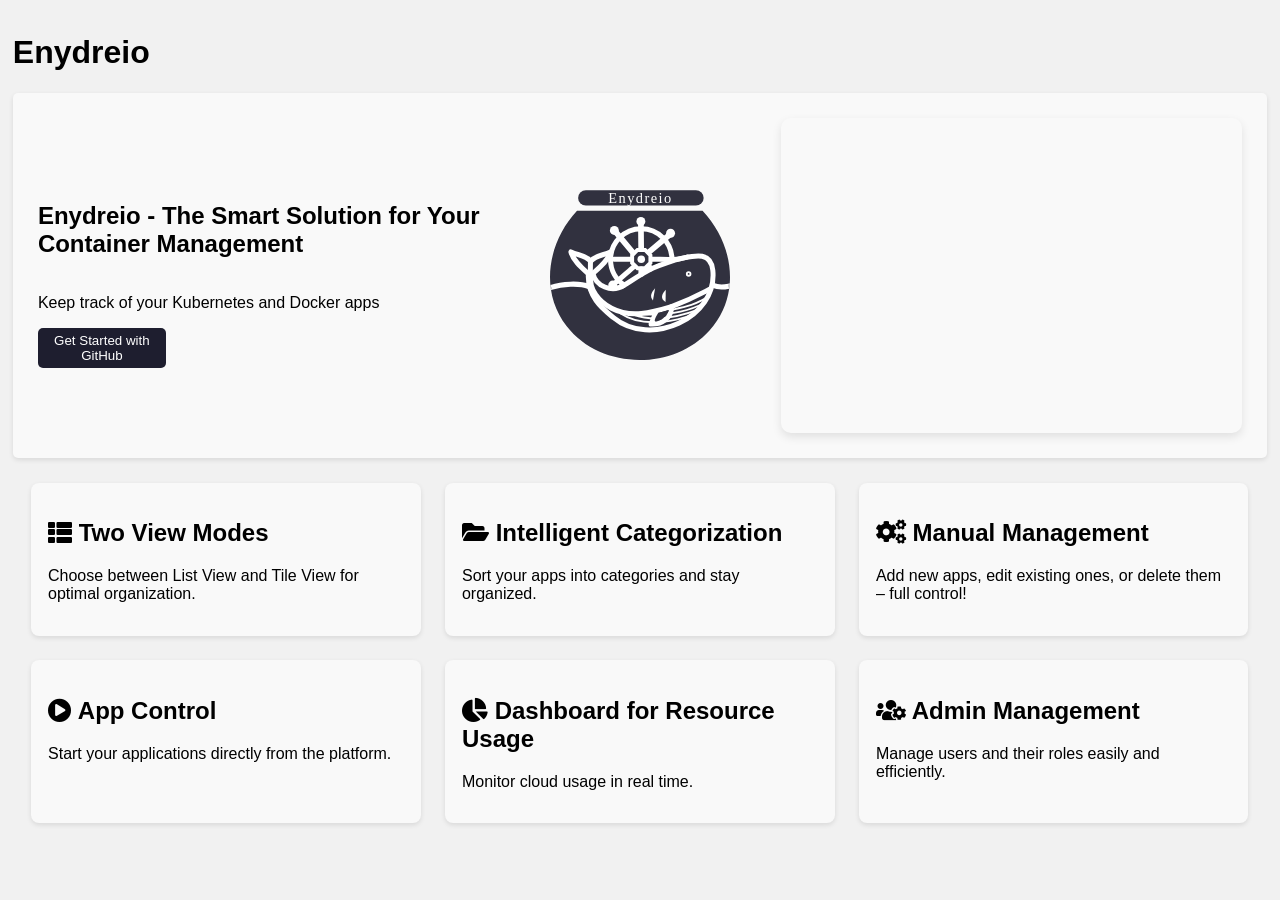
<file: index.html>
<!DOCTYPE html>
<html lang="en">
<head>
    <meta charset="UTF-8">
    <meta name="viewport" content="width=device-width, initial-scale=1.0">
    <meta name="google-site-verification" content="QwMRMCzQ2zqBFNwZtDnfNL9hdr1hWrQSwY0lmMOeIVY" />
    <title>Enydreio - Landing Page</title>
    <link rel="stylesheet" href="../styles/LandingPage.css">
    <link href="https://cdnjs.cloudflare.com/ajax/libs/font-awesome/5.15.4/css/all.min.css" rel="stylesheet">
    <script defer src="../scripts/LandingPage.js"></script>
</head>
<body>
    <main class="main-content">
        <h1>Enydreio</h1>
        <section class="introduction">
            <div class="text header-container">
                <h1>Enydreio - The Smart Solution for Your Container Management</h1>
                <p>Keep track of your Kubernetes and Docker apps</p>
                <a href="https://github.com/Enydreio" target="_blank"><button id="get-started-button">Get Started with GitHub</button></a>
            </div>
            <div class="logo-container header-container">
                <img src="../assets/logo.svg" alt="Logo" class="logo">
            </div>
            <div class="slideshow-container header-container">
                <img class="slide" src="assets/pic1.png" alt="Picture 1">
                <img class="slide" src="assets/pic2.png" alt="Picture 2">
                <img class="slide" src="assets/pic3.png" alt="Picture 3">
                <img class="slide" src="assets/pic4.png" alt="Picture 4">
                <img class="slide" src="assets/pic5.png" alt="Picture 5">
                <img class="slide" src="assets/pic6.png" alt="Picture 6">
                <img class="slide" src="assets/pic7.png" alt="Picture 7">
                <img class="slide" src="assets/pic8.png" alt="Picture 8">
                <img class="slide" src="assets/pic9.png" alt="Picture 9">
                <img class="slide" src="assets/pic10.png" alt="Picture 10">
                <img class="slide" src="assets/pic11.png" alt="Picture 11">
            </div>
        </section>
        <section class="features">
            <div class="feature">
                <h2><i class="fas fa-th-list"></i> Two View Modes</h2>
                <p>Choose between List View and Tile View for optimal organization.</p>
            </div>
            <div class="feature">
                <h2><i class="fas fa-folder-open"></i> Intelligent Categorization</h2>
                <p>Sort your apps into categories and stay organized.</p>
            </div>
            <div class="feature">
                <h2><i class="fas fa-cogs"></i> Manual Management</h2>
                <p>Add new apps, edit existing ones, or delete them – full control!</p>
            </div>
            <div class="feature">
                <h2><i class="fas fa-play-circle"></i> App Control</h2>
                <p>Start your applications directly from the platform.</p>
            </div>
            <div class="feature">
                <h2><i class="fas fa-chart-pie"></i> Dashboard for Resource Usage</h2>
                <p>Monitor cloud usage in real time.</p>
            </div>
            <div class="feature">
                <h2><i class="fas fa-users-cog"></i> Admin Management</h2>
                <p>Manage users and their roles easily and efficiently.</p>
            </div>
        </section>
    </main>
</body>
</html>
</file>
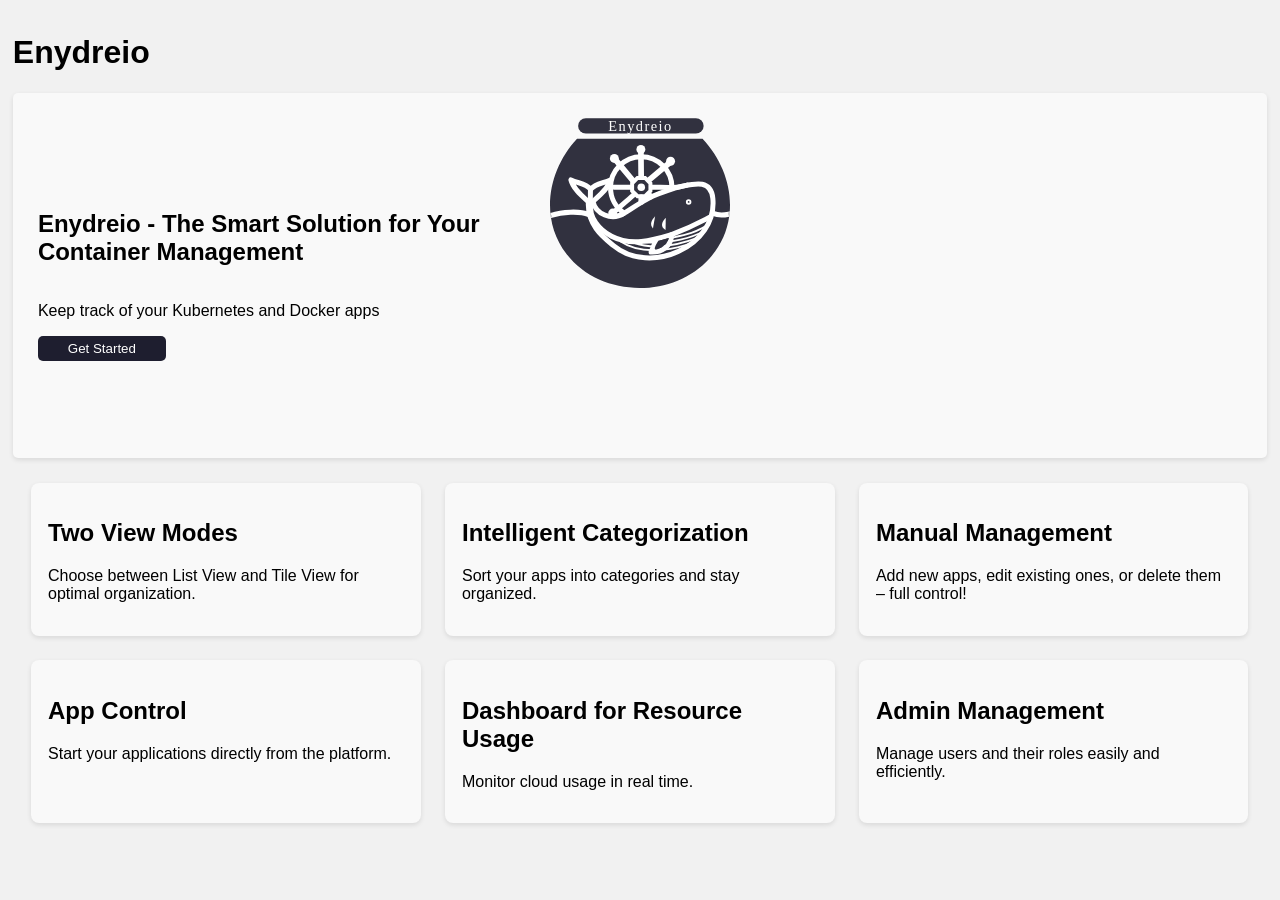
<file: views/LandingPage.html>
<!DOCTYPE html>
<html lang="en">
<head>
    <meta charset="UTF-8">
    <meta name="viewport" content="width=device-width, initial-scale=1.0">
    <title>Enydreio - Landing Page</title>
    <link rel="stylesheet" href="../styles/LandingPage.css">
    <script defer src="../scripts/LandingPage.js"></script>
</head>
<body>
    <main class="main-content">
        <h1>Enydreio</h1>
        <section class="introduction">
            <div class="text">
                <h1>Enydreio - The Smart Solution for Your Container Management</h1>
                <p>Keep track of your Kubernetes and Docker apps</p>
                <a href="http://localhost:8081" target="_blank"><button id="get-started-button">Get Started</button></a>
            </div>
            <div class="logo-container">
                <img src="../assets/logo.svg" alt="Logo" class="logo">
            </div>
        </section>
        <section class="features">
            <div class="feature">
                <h2>Two View Modes</h2>
                <p>Choose between List View and Tile View for optimal organization.</p>
            </div>
            <div class="feature">
                <h2>Intelligent Categorization</h2>
                <p>Sort your apps into categories and stay organized.</p>
            </div>
            <div class="feature">
                <h2>Manual Management</h2>
                <p>Add new apps, edit existing ones, or delete them – full control!</p>
            </div>
            <div class="feature">
                <h2>App Control</h2>
                <p>Start your applications directly from the platform.</p>
            </div>
            <div class="feature">
                <h2>Dashboard for Resource Usage</h2>
                <p>Monitor cloud usage in real time.</p>
            </div>
            <div class="feature">
                <h2>Admin Management</h2>
                <p>Manage users and their roles easily and efficiently.</p>
            </div>
        </section>
    </main>
</body>
</html>
</file>
<file: styles/LandingPage.css>
body {
    overflow-x: hidden;
    font-family: Arial, Helvetica, sans-serif;
    margin: 1%;
    padding: 0;
    background: #f1f1f1;
}

.landing-page {
    font-family: Arial, sans-serif;
    text-align: center;
    color: #333;
}

.main-content {
    display: flex;
    flex-direction: column;
    justify-content: center;
}

.features {
    width: 100%;
    display: grid;
    grid-template-columns: 25% 25% 25% 25%;
    justify-content: center;
}

.feature {
    background: #f9f9f9;
    padding: 4%;
    margin: 3%;
    border-radius: 8px;
    width: 86%;
    box-shadow: 0 2px 5px rgba(0, 0, 0, 0.1);
    transition: transform 0.3s ease, box-shadow 0.3s ease;
}

.feature:hover {
    transform: scale(1.05); /* Vergrößert das Element um 5% */
    box-shadow: 0 4px 15px rgba(0, 0, 0, 0.2); /* Erhöht den Schatten bei Hover */
}

.header-container {
    display: flex;
    justify-content: center;
    align-items: center;
}

.introduction {
    display: grid;
    grid-template-columns: 42.5% 15% 42.5%;     
    height: 35vh;
    padding: 2%;
    overflow-y: auto;
    background-color: #f9f9f9;
    border-radius: 5px;
    box-shadow: 0 2px 5px rgba(0, 0, 0, 0.1);
    margin-bottom: 1%;
}

.text {
    display: flex;
    justify-content: center;
    align-items: start;
    flex-direction: column;
}   
  
#get-started-button {
    width: 10vw;
    padding: 5px 10px;
    border: none;
    border-radius: 5px;
    background-color: #1e1e2f;
    color: white;
    cursor: pointer;
}

#get-started-button:hover {
    background-color: #2c2c46;
}

.slideshow-container {
    position: relative;
    width: 90%;
    margin-left: 10%;
    overflow: hidden;
    border-radius: 10px;
    box-shadow: 0 4px 10px rgba(0, 0, 0, 0.1);
}

.slide {
    width: 100%;
    height: 100%;
    position: absolute;
    top: 0;
    left: 100%;
    object-fit: cover;
    transition: left 1s ease-in-out;
}

.slide.active {
    left: 0;
}


@media screen and (max-width: 1500px) {
    .features {
      display: grid;
      grid-template-columns: 33% 33% 33%;
    }
  }
  
  @media screen and (max-width: 1000px) {
    .features {
      display: grid;
      grid-template-columns: 50% 50%;
    }
  }
  
  @media screen and (max-width: 600px) {
    .features {
      display: grid;
      grid-template-columns: 100%;
    }
  }
</file>
